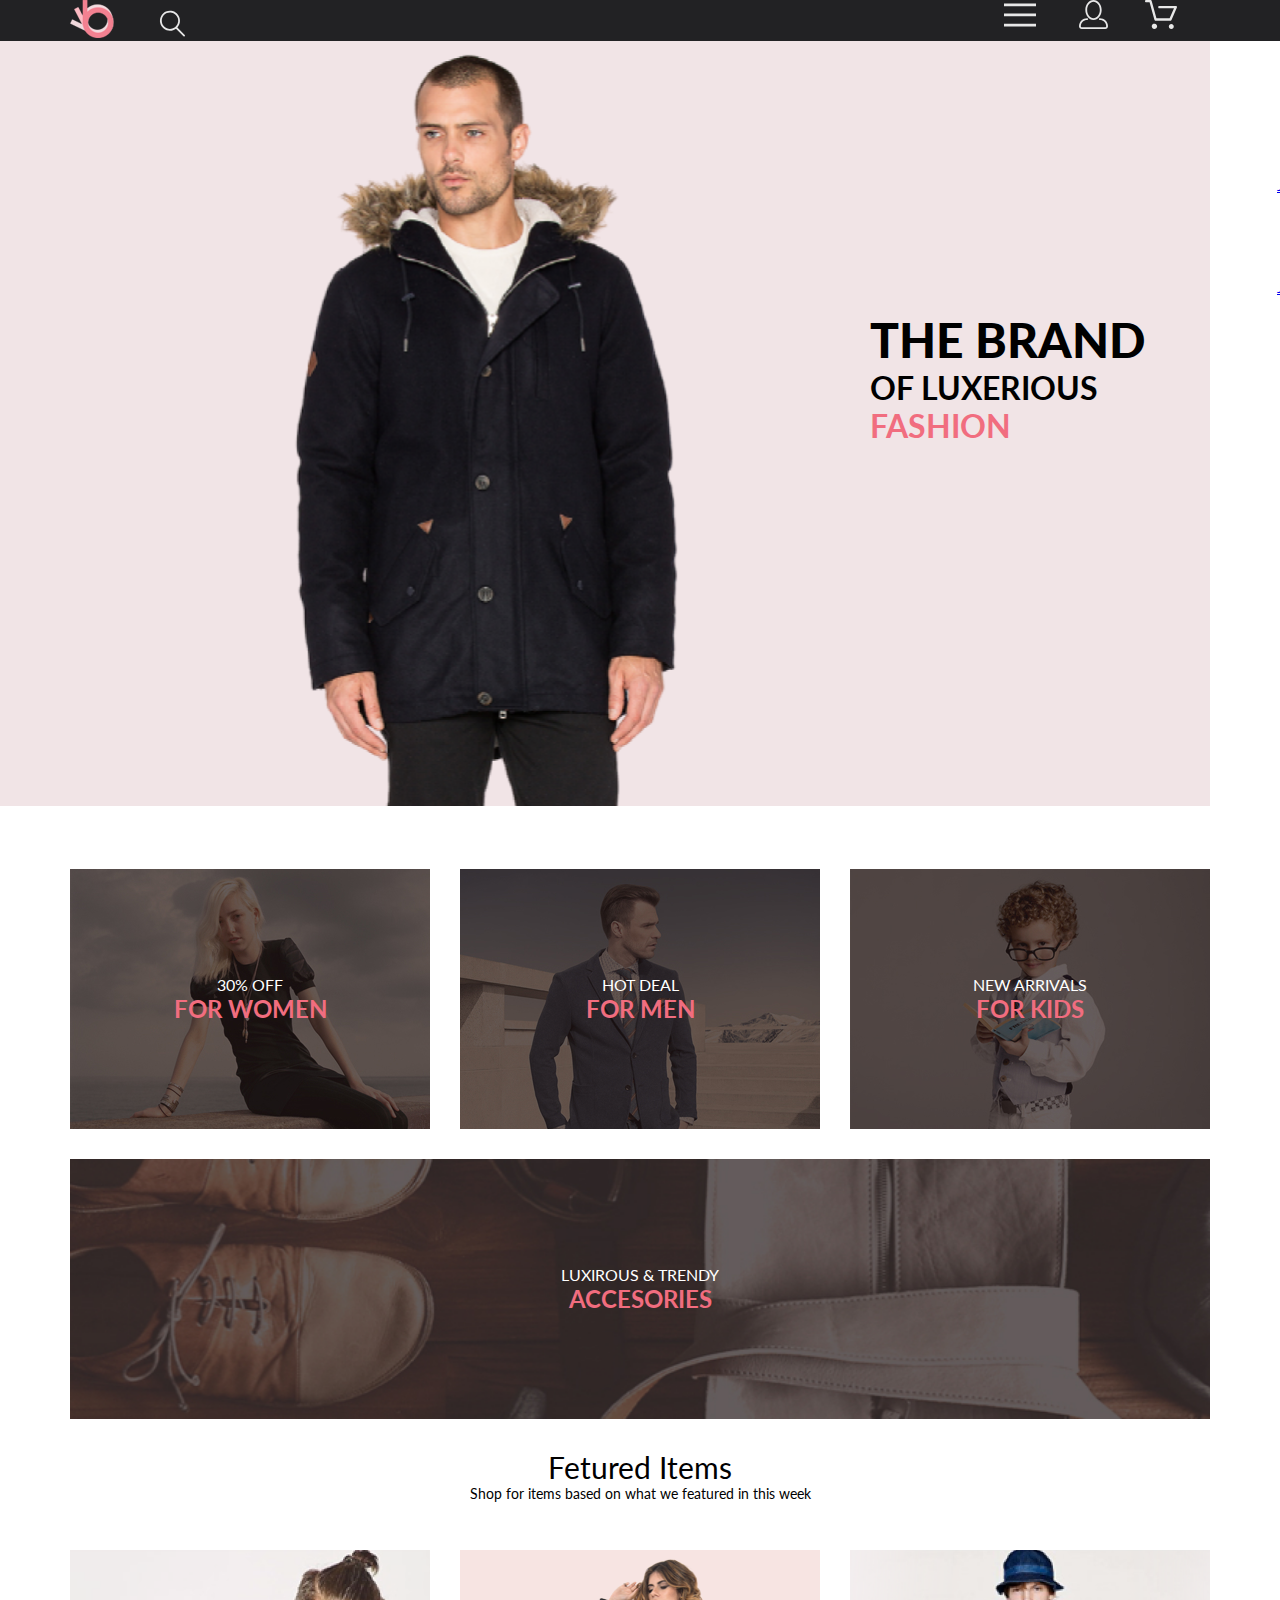
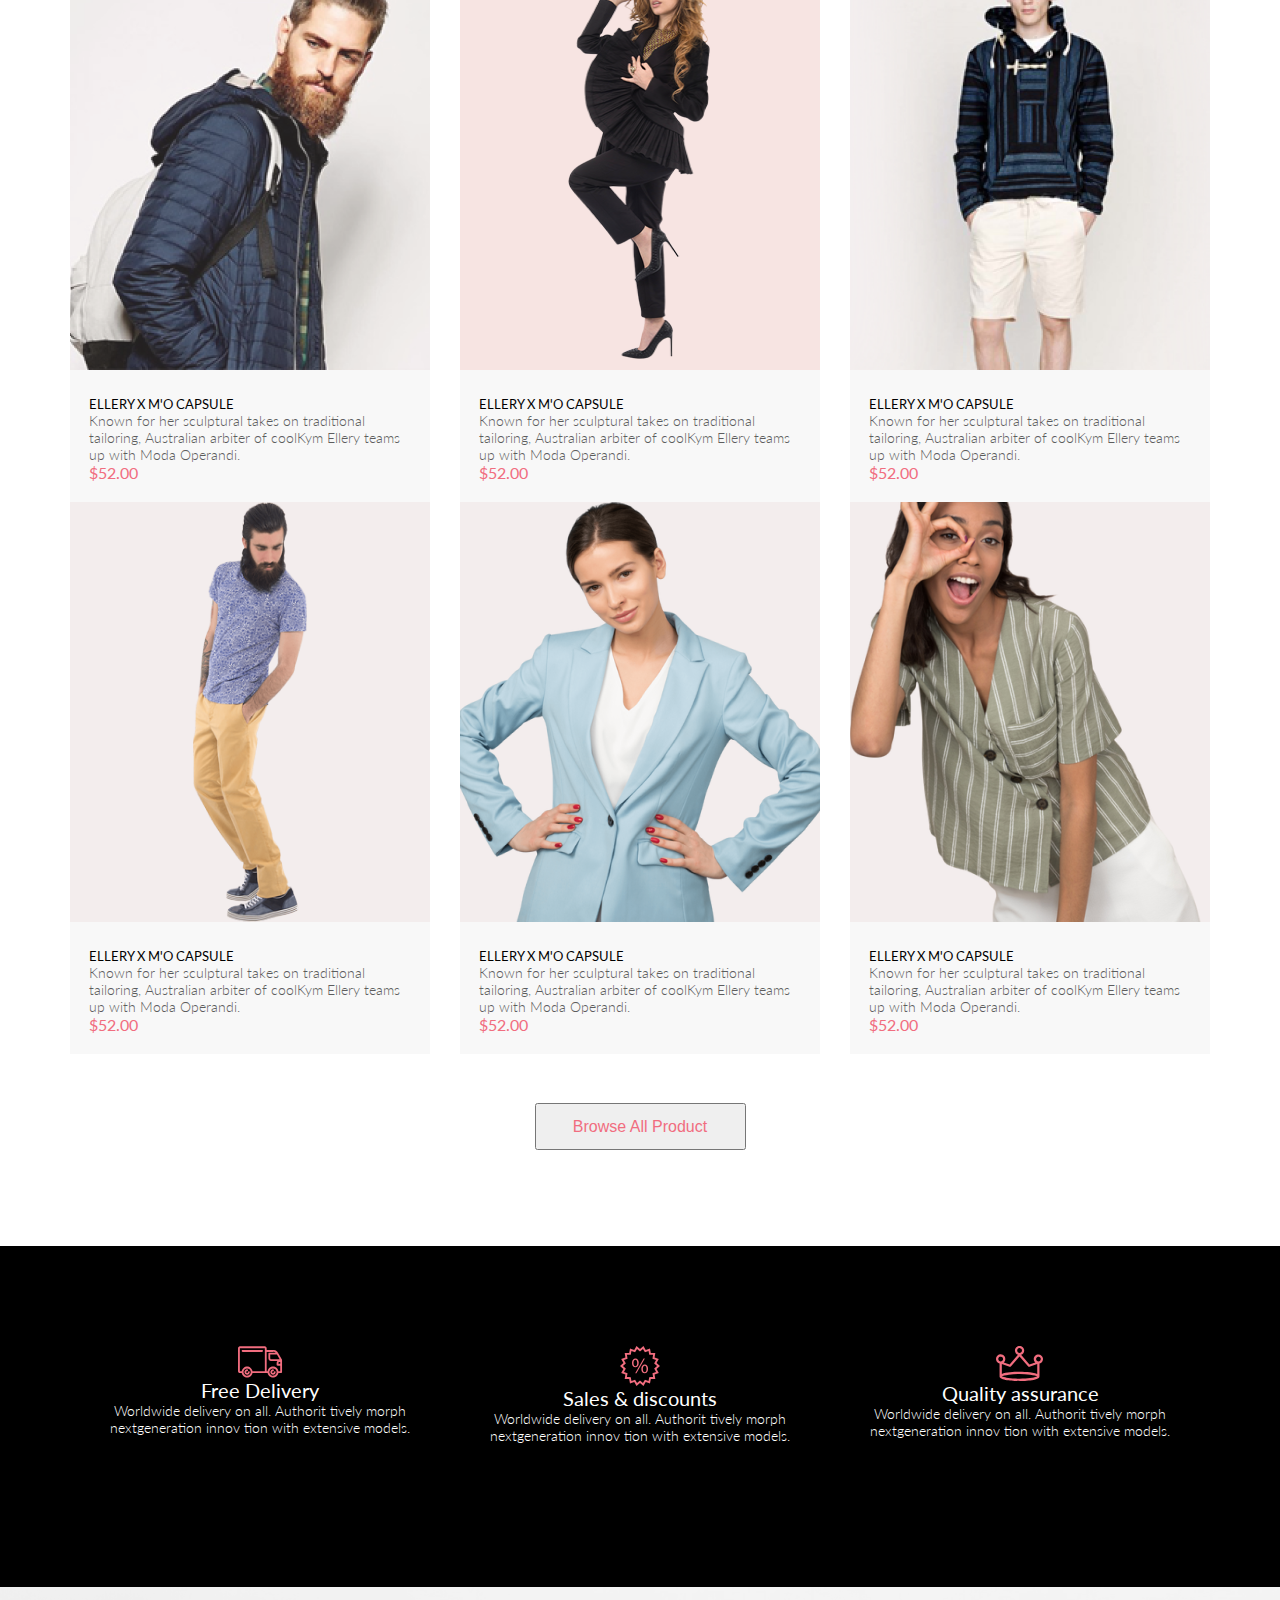
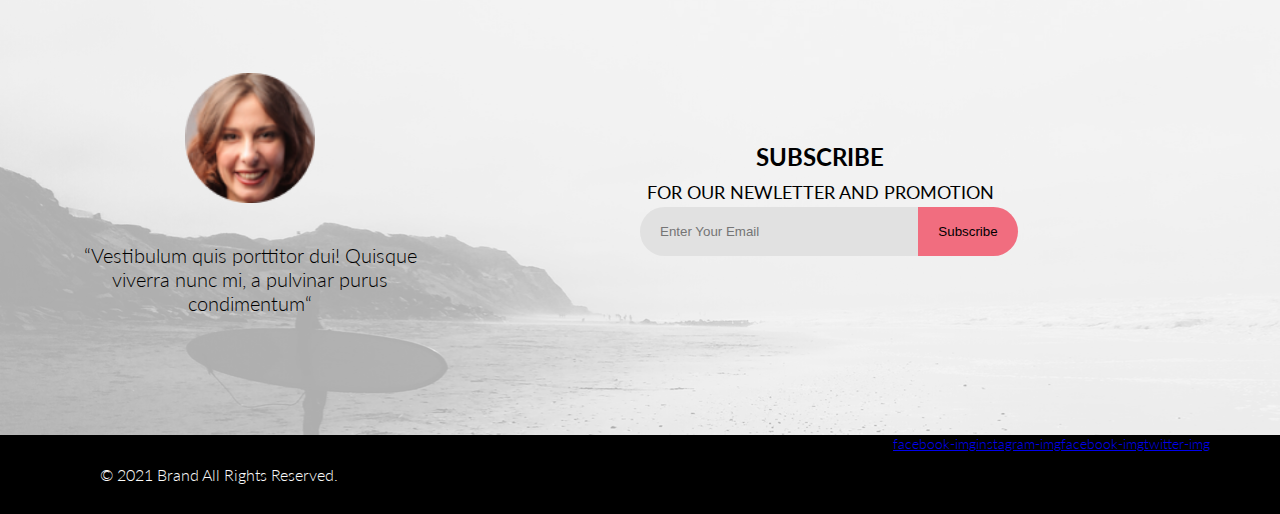
<file: index.html>
<!DOCTYPE html>
<html lang="en">

<head>
    <meta charset="UTF-8">
    <meta http-equiv="X-UA-Compatible" content="IE=edge">
    <meta name="viewport" content="width=device-width, initial-scale=1.0">
    <link rel="stylesheet" href="./css/reset.css">
    <link rel="stylesheet" href="./css/style.css">
    <link rel="preconnect" href="https://fonts.gstatic.com">
    <link href="https://fonts.googleapis.com/css2?family=Lato:ital,wght@0,400;0,700;0,900;1,400&display=swap"
        rel="stylesheet">
    <title>Shop</title>
</head>

<body>
    <header class="header">
        <div class="container header_container">
            <div class="">
                <img class="header_logo" src="./img/logo.svg" alt="logo" width="44" height="38">
                <img src="./img/search.svg" alt="search" width="26" height="28">
            </div>
            <div class="bu">
                <button type="button" class="header_button">
                    <img src="./img/butter.svg" alt="burger" width="32" height="28">
                </button>
                <a class="header_link" href="#"><img src="./img/umen.svg" alt="person"></a>
                <a class="header_link" href="#"><img src="./img/backet.svg" alt="cart"></a>
            </div>
        </div>
        <nav class="header_navigation">
            <h2 class="header_title">menu</h2>
            <ul class="header_navigation-list">
                <li class="header_navigation-item">
                    <a class="header_sub-title" href="#">man</a>
                    <ul class="header_sub-navigation-list">
                        <li><a href="#" class="header_sub-navigation-link">Accessories</a></li>
                        <li><a href="#" class="header_sub-navigation-link">Bags</a></li>
                        <li><a href="#" class="header_sub-navigation-link">Denim</a></li>
                        <li><a href="#" class="header_sub-navigation-link">T-Shirts</a></li>
                    </ul>
                </li>
                <li>
                    <a href="#">woman</a>
                    <ul>
                        <li><a href="#" class="header_sub-navigation-link">Accessories</a></li>
                        <li><a href="#" class="header_sub-navigation-link">Jackets & Coats</a></li>
                        <li><a href="#" class="header_sub-navigation-link">Polos</a></li>
                        <li><a href="#" class="header_sub-navigation-link">T-Shirts</a></li>
                        <li><a href="#" class="header_sub-navigation-link">Shirts</a></li>
                    </ul>
                </li>
                <li>
                    <a href="#">kids</a>
                    <ul>
                        <li><a href="#" class="header_sub-navigation-link">Accessories</a></li>
                        <li><a href="#" class="header_sub-navigation-link">Jackets & Coats</a></li>
                        <li><a href="#" class="header_sub-navigation-link">Polos</a></li>
                        <li><a href="#" class="header_sub-navigation-link">T-Shirts</a></li>
                        <li><a href="#" class="header_sub-navigation-link">Shirts</a></li>
                        <li><a href="#" class="header_sub-navigation-link">Bags</a></li>
                    </ul>
                </li>
            </ul>
        </nav>
    </header>



    <main>
        <section class="back_brand">
            <div class="container">
                <div class="brand">
                    <img class="brand_img" src="./img/brand_man.png" alt="" width="800" height="765">
                    <div class="brand_title-container">
                        <h1 class="brand_title">the brand <span class="brandsub-title">of luxerious <span
                                    class="brand_title_pink"> fashion </span> </span> </h1>
                    </div>

                </div>
            </div>

        </section>

        <section class="promotions container">
            <h2 class="visually-hidden">promotions</h2>
            <ul class="pomotions_list">
                <li class="promotions_card promotions_card-women">
                    <div class="promotion_content">
                        <h3 class="promotions_title">30% off</h3>
                        <p class="promotions_text">for women</p>
                    </div>
                </li>
                <li class="promotions_card promotions_card-men">
                    <div class="promotion_content">
                        <h3 class="promotions_title">hot deal</h3>
                        <p class="promotions_text">for men</p>
                    </div>
                </li>
                <li class="promotions_card promotions_card-kids">
                    <div class="promotion_content">
                        <h3 class="promotions_title">new arrivals</h3>
                        <p class="promotions_text">for kids</p>
                    </div>
                </li>
                <li class="promotions_card promotions_card-acces">
                    <div class="promotion_content">
                        <h3 class="promotions_title">luxirous & trendy</h3>
                        <p class="promotions_text">accesories</p>
                    </div>
                </li>
            </ul>
        </section>
        <section class="products container">
            <h2 class="products__tittle">Fetured Items</h2>
            <p class="products__text">Shop for items based on what we featured in this week</p>
            <ul class="products___list">
                <li class="products__item product">

                    <div class="product_img_wrap">
                        <img class="product_img" src="./img/future1.png" alt="man_img" width="360" height="420">
                        <div class="product_img_wrap_black">
                        </div>
                    </div>
                    <div class="product__cart">
                        <h3 class="product_header">ellery x m'o capsule</h3>
                        <p class="product_describtion">Known for her sculptural takes on traditional tailoring,
                            Australian
                            arbiter of coolKym Ellery teams up with Moda Operandi.</p>
                        <p class="product_cost">$52.00</p>
                        <button type="button" class="product_button">Add to Cart</button>
                    </div>

                </li>
                <li class="products__item product">

                    <div class="product_img_wrap">
                        <img class="product_img" src="./img/future2.png" alt="man_img" width="360" height="420">
                        <div class="product_img_wrap_black">
                        </div>
                    </div>
                    <div class="product__cart">
                        <h3 class="product_header">ellery x m'o capsule</h3>
                        <p class="product_describtion">Known for her sculptural takes on traditional tailoring,
                            Australian
                            arbiter of coolKym Ellery teams up with Moda Operandi.</p>
                        <p class="product_cost">$52.00</p>
                        <button type="button" class="product_button">Add to Cart</button>
                    </div>
                </li>
                <li class="products__item product">
                    <div class="product_img_wrap">
                        <img class="product_img" src="./img/future3.png" alt="man_img" width="360" height="420">
                        <div class="product_img_wrap_black">
                        </div>
                    </div>
                    <div class="product__cart">
                        <h3 class="product_header">ellery x m'o capsule</h3>
                        <p class="product_describtion">Known for her sculptural takes on traditional tailoring,
                            Australian
                            arbiter of coolKym Ellery teams up with Moda Operandi.</p>
                        <p class="product_cost">$52.00</p>
                        <button type="button" class="product_button">Add to Cart</button>
                    </div>
                </li>
                <li class="products__item product">
                    <div class="product_img_wrap">
                        <img class="product_img" src="./img/future4.png" alt="man_img" width="360" height="420">
                        <div class="product_img_wrap_black">
                        </div>
                    </div>

                    <div class="product__cart">
                        <h3 class="product_header">ellery x m'o capsule</h3>
                        <p class="product_describtion">Known for her sculptural takes on traditional tailoring,
                            Australian
                            arbiter of coolKym Ellery teams up with Moda Operandi.</p>
                        <p class="product_cost">$52.00</p>
                        <button type="button" class="product_button">Add to Cart</button>
                    </div>
                </li>
                <li class="products__item product">
                    <div class="product_img_wrap">
                        <img class="product_img" src="./img/future5.png" alt="man_img" width="360" height="420">
                        <div class="product_img_wrap_black">
                        </div>
                    </div>

                    <div class="product__cart">
                        <h3 class="product_header">ellery x m'o capsule</h3>
                        <p class="product_describtion">Known for her sculptural takes on traditional tailoring,
                            Australian
                            arbiter of coolKym Ellery teams up with Moda Operandi.</p>
                        <p class="product_cost">$52.00</p>
                        <button type="button" class="product_button">Add to Cart</button>
                    </div>
                </li>
                <li class="products__item product">
                    <div class="product_img_wrap">
                        <img class="product_img" src="./img/future6.png" alt="man_img" width="360" height="420">
                        <div class="product_img_wrap_black">
                        </div>
                    </div>

                    <div class="product__cart">
                        <h3 class="product_header">ellery x m'o capsule</h3>
                        <p class="product_describtion">Known for her sculptural takes on traditional tailoring,
                            Australian
                            arbiter of coolKym Ellery teams up with Moda Operandi.</p>
                        <p class="product_cost">$52.00</p>

                    </div>

                    <button type="button" class="product_button">Add to Cart</button>



                </li>
            </ul>
            <div class="products_button_wrapper">
                <button type="button" class="products__button">Browse All Product</button>
            </div>
        </section>
        <section class="features">
            <div class="features__content container">
                <ul class="features__list">
                    <li class="features__item">
                        <img class="features_img" src="./img/foot_car.svg" alt="car" width="45" height="32">
                        <h3 class="features__tittle">Free Delivery</h3>
                        <p class="features__text">Worldwide delivery on all. Authorit tively morph nextgeneration innov
                            tion with
                            extensive models.</p>
                    </li>
                    <li class="features__item">
                        <img class="features_img" src="./img/foot_star.svg" alt="star">
                        <h3 class="features__tittle">Sales & discounts</h3>
                        <p class="features__text">Worldwide delivery on all. Authorit tively morph nextgeneration innov
                            tion with
                            extensive models.</p>
                    </li>
                    <li class="features__item">
                        <img class="features_img" src="./img/foot_kor.svg" alt="cor">
                        <h3 class="features__tittle">Quality assurance</h3>
                        <p class="features__text">Worldwide delivery on all. Authorit tively morph nextgeneration innov
                            tion with
                            extensive models.</p>
                    </li>
                </ul>
            </div>
        </section>
    </main>
    <footer class="footer__back">
        <div class="footer__top">
            <div class="footer__top_blocks container">
                <div class="footer__top__left">
                    <img class="footer__img" src="./img/foot_girl.png" alt="girl" width="130" height="130">
                    <p class="footer__left_text">“Vestibulum quis porttitor dui! Quisque viverra nunc mi, a pulvinar
                        purus condimentum“</p>
                </div>
                <div class="footer__top_right">
                    <h2 class="footer__top_right_tittle">subscribe</h2>
                    <p class="footer__top_right_text"> for our newletter and promotion</p>

                    <div>
                        <form class="footer_form" action="#">
                            <input class="footer_in_form" type="name" placeholder="Enter Your Email">
                            <button class="footer_button" type="submit">Subscribe</button>
                        </form>
                    </div>

                </div>

            </div>

        </div>
        <div class="footer_bottom">
            <div class="footer_bottom_box container">
                <p class="footer_bottom_text">&copy; 2021 Brand All Rights Reserved.</p>
                <ul class="footer_bottom__list">
                    <li><a href="#">facebook-img</a></li>
                    <li><a href="#">instagram-img</a></li>
                    <li><a href="#">facebook-img</a></li>
                    <li><a href="#">twitter-img</a></li>
                </ul>
            </div>

        </div>

    </footer>
</body>

</html>
</file>
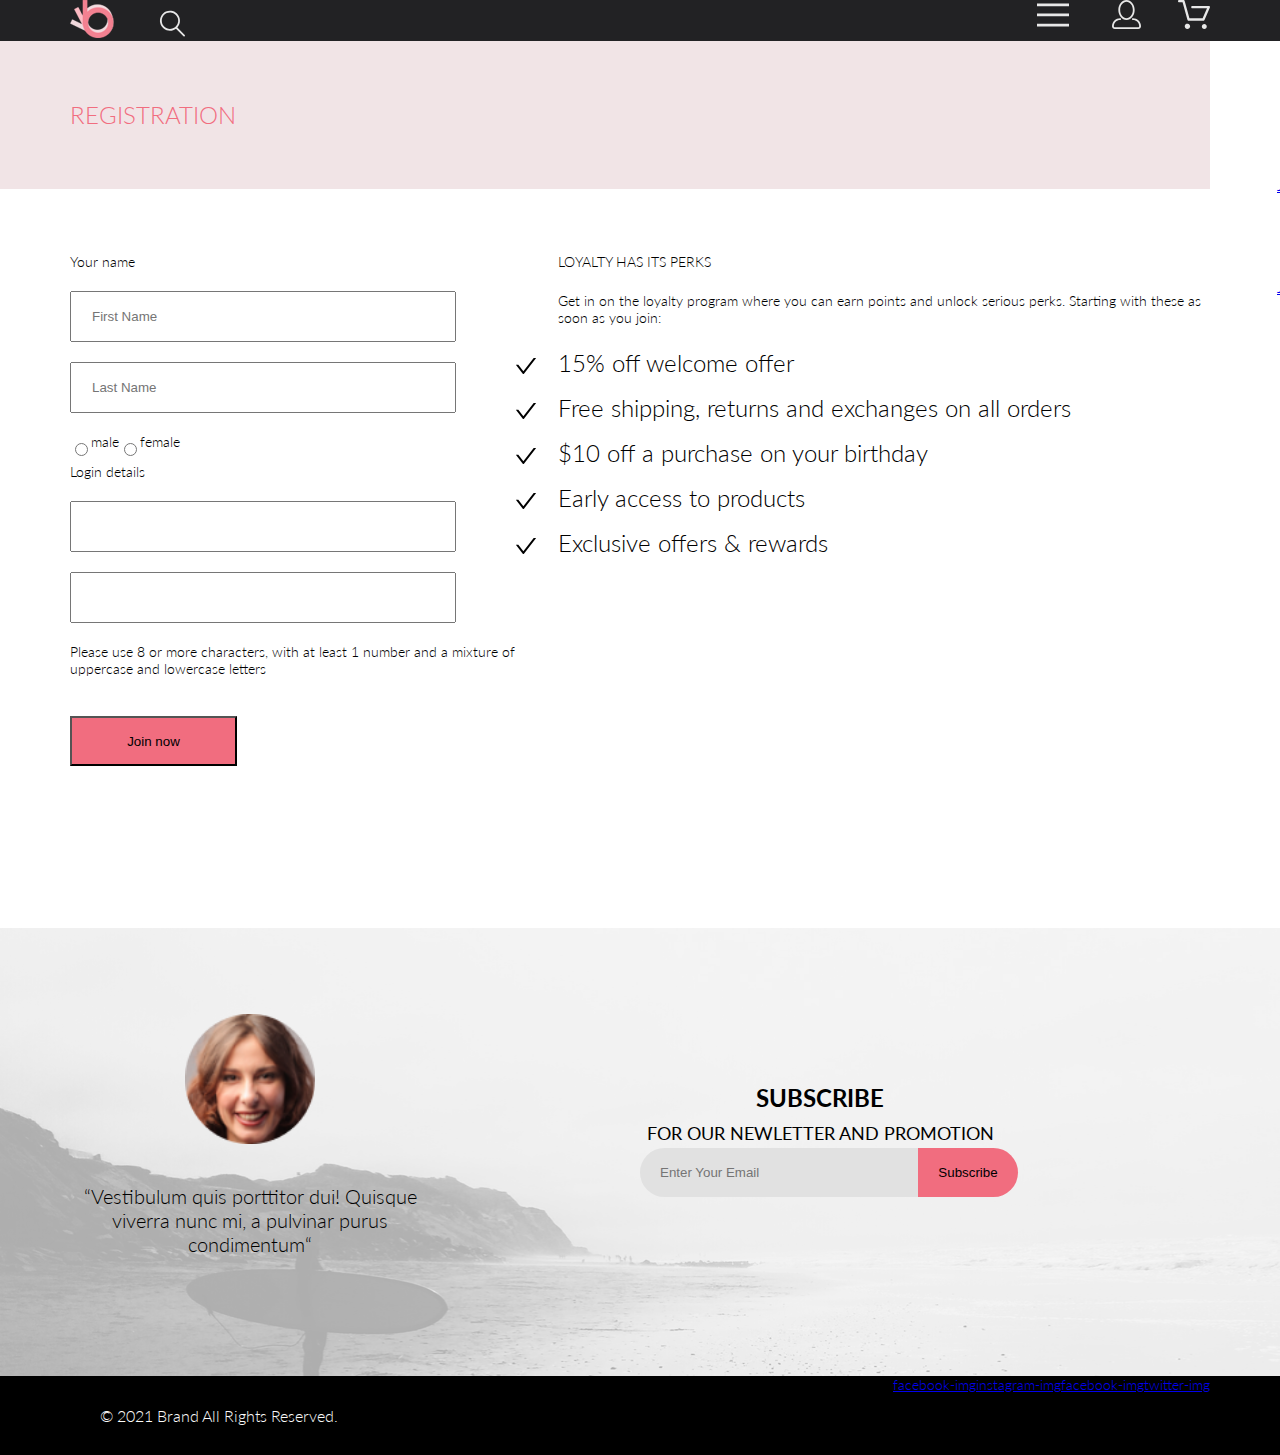
<file: registration.html>
<!DOCTYPE html>
<html lang="en">

<head>
    <meta charset="UTF-8">
    <meta http-equiv="X-UA-Compatible" content="IE=edge">
    <meta name="viewport" content="width=device-width, initial-scale=1.0">
    <link rel="stylesheet" href="./css/reset.css">
    <link rel="stylesheet" href="./css/style.css">
    <link rel="preconnect" href="https://fonts.gstatic.com">
    <link href="https://fonts.googleapis.com/css2?family=Lato:ital,wght@0,400;0,700;0,900;1,400&display=swap"
        rel="stylesheet">
    <title>Shop</title>
</head>

<body>
    <header class="header">
        <div class="container header_container">
            <div class="">
                <img class="header_logo" src="./img/logo.svg" alt="logo" width="44" height="38">
                <img src="./img/search.svg" alt="search" width="26" height="28">
            </div>
            <div class="bu">
                <button class="header_button" type="button">
                    <img src="./img/butter.svg" alt="burger" width="32" height="28">
                </button>
                <a class="header_link" href="#"><img src="./img/umen.svg" alt="person"></a>
                <a href="#"><img src="./img/backet.svg" alt="cart"></a>
            </div>
        </div>
        <nav class="header_navigation">
            <h2 class="header_title">menu</h2>
            <ul class="header_navigation-list">
                <li class="header_navigation-item">
                    <a class="header_sub-title" href="#">man</a>
                    <ul class="header_sub-navigation-list">
                        <li><a href="#" class="header_sub-navigation-link">Accessories</a></li>
                        <li><a href="#" class="header_sub-navigation-link">Bags</a></li>
                        <li><a href="#" class="header_sub-navigation-link">Denim</a></li>
                        <li><a href="#" class="header_sub-navigation-link">T-Shirts</a></li>
                    </ul>
                </li>
                <li>
                    <a href="#">woman</a>
                    <ul>
                        <li><a href="#" class="header_sub-navigation-link">Accessories</a></li>
                        <li><a href="#" class="header_sub-navigation-link">Jackets & Coats</a></li>
                        <li><a href="#" class="header_sub-navigation-link">Polos</a></li>
                        <li><a href="#" class="header_sub-navigation-link">T-Shirts</a></li>
                        <li><a href="#" class="header_sub-navigation-link">Shirts</a></li>
                    </ul>
                </li>
                <li>
                    <a href="#">kids</a>
                    <ul>
                        <li><a href="#" class="header_sub-navigation-link">Accessories</a></li>
                        <li><a href="#" class="header_sub-navigation-link">Jackets & Coats</a></li>
                        <li><a href="#" class="header_sub-navigation-link">Polos</a></li>
                        <li><a href="#" class="header_sub-navigation-link">T-Shirts</a></li>
                        <li><a href="#" class="header_sub-navigation-link">Shirts</a></li>
                        <li><a href="#" class="header_sub-navigation-link">Bags</a></li>
                    </ul>
                </li>
            </ul>
        </nav>
    </header>



    <main>
        <section class="back_brand_registr">
            <div class="container">
                <h2 class="lable">registration</h2>
            </div>
        </section>

        <section class="data container">
            <div class="data_input_forms">
                <form action="#">
                    <fieldset>
                        <legend>Your name</legend>
                        <div>
                            <label for="name"></label>
                            <input class="data_in_form" type="name" placeholder="First Name">
                        </div>
                        <div>
                            <label for="name"></label>
                            <input class="data_in_form" type="name" placeholder="Last Name">
                        </div>
                    </fieldset>
                    <div class="data_radio">
                        <input type="radio" name="gender" value="male"> male <br>
                        <input type="radio" name="gender" value="female"> female <br>
                    </div>
                    <fieldset>
                        <legend>Login details</legend>
                        <div>
                            <label for="name"></label>
                            <input class="data_in_form" type="name">
                        </div>

                        <div>
                            <label for="name"></label>
                            <input class="data_in_form" type="name">
                        </div>
                    </fieldset>

                    <p class="data_text">Please use 8 or more characters, with at least 1 number and a mixture of
                        uppercase and lowercase
                        letters</p>

                    <button class="data_button" type="submit">Join now</button>
                </form>

            </div>
            <div class="data_advantages">
                <h2 class="data_advantages_lable dist22">LOYALTY HAS ITS PERKS</h2>
                <p class="data_advantages_text dist22">Get in on the loyalty program where you can earn points and
                    unlock
                    serious perks.
                    Starting with these as soon as you join:</p>
                <ul class="data_advantages_list">
                    <li class="data_advantages_item">
                        <p>15% off welcome offer
                        </p>
                    </li>
                    <li class="data_advantages_item">
                        <p>Free shipping, returns and exchanges on all orders
                        </p>
                    </li>
                    <li class="data_advantages_item">
                        <p>$10 off a purchase on your birthday
                        </p>
                    </li>
                    <li class="data_advantages_item">
                        <p>Early access to products</p>
                    </li>
                    <li class="data_advantages_item">
                        <p>Exclusive offers & rewards</p>
                    </li>
                </ul>
            </div>

        </section>

    </main>
    <footer class="footer__back">
        <div class="footer__top">
            <div class="footer__top_blocks container">
                <div class="footer__top__left">
                    <img class="footer__img" src="./img/foot_girl.png" alt="girl" width="130" height="130">
                    <p class="footer__left_text">“Vestibulum quis porttitor dui! Quisque viverra nunc mi, a pulvinar
                        purus condimentum“</p>
                </div>
                <div class="footer__top_right">
                    <h2 class="footer__top_right_tittle">subscribe</h2>
                    <p class="footer__top_right_text"> for our newletter and promotion</p>

                    <div>
                        <form class="footer_form" action="#">
                            <input class="footer_in_form" type="name" placeholder="Enter Your Email">
                            <button class="footer_button" type="submit">Subscribe</button>
                        </form>
                    </div>

                </div>

            </div>

        </div>
        <div class="footer_bottom">
            <div class="footer_bottom_box container">
                <p class="footer_bottom_text">&copy; 2021 Brand All Rights Reserved.</p>
                <ul class="footer_bottom__list">
                    <li><a href="#">facebook-img</a></li>
                    <li><a href="#">instagram-img</a></li>
                    <li><a href="#">facebook-img</a></li>
                    <li><a href="#">twitter-img</a></li>
                </ul>
            </div>

        </div>

    </footer>
</body>

</html>
</file>
<file: css/style.css>
:root{
    --black-color: #222224;
    --pink: #F1E4E6;
    --dark_pink: #F16D7F;
    --gray: #F8F8F8;


}

body {
    font-family: Lato;
    font-style: normal;
    font-weight: 300;
    font-size: 14px;
    line-height: 17px;
}

.container{
    width: 1140px;
    margin: 0 auto;
}

.header{
    background-color: var(--black-color);
    position: relative;
}
.header_navigation{
    display: none;
    position: absolute;   
    text-align: center;
   
    height: 765px;
    background-color: rgb(255, 255, 255);
    width: 232px;
    left: 50%;
    transform: translate(570px, 0px);
}

.header_button:hover, .header_button:focus,
.header_link:hover, .header_link:focus
{
    opacity: 0.5;
}

.header:hover .header_navigation{
    display: inline;
}


.header_container{
    display: flex;
    justify-content: space-between;
}
.header_logo{
    margin: 0 41px 0 0;
}
.header_button{
    background: transparent;
    border: none;
    margin: 0 33px 0 0;
}
.header_link{
    margin: 0 33px 0 0;
}
.header_title{

}

.back_brand{
    background-color: var(--pink);
}
.brand{
    /*    */
    max-width: 1600px;

    display: flex;
    margin: 0 0 63px 0;
}
.brand_img{
    background-color: var(--pink);
}
.brand_title-container{
    background-color: var(--pink);
    flex-grow: 1;
    padding:  0 0 92px 0;
    display: flex;
    align-items: center;
}
.brand_title{
    font-size: 48px;
    font-weight: 900;
    line-height: 58px;
    width: 377;
    text-transform: uppercase;
}
.brandsub-title{
    font-size: 32px;
    font-weight: 700;
    line-height: 38px;
    display: block;
}
.brand_title_pink{
    color:var(--dark_pink);
    ;
}

.visually-hidden {
    position: absolute;
    width: 1px;
    height: 1px;
    margin: -1px;
    padding: 0;
    overflow: hidden;
    border: 0;
    clip: rect(0 0 0 0)
  }
  .pomotions_list{
      display: flex;
      justify-content: space-between;
      flex-wrap: wrap;
  }
.promotions_card{
    width: 360px;
    min-height: 260px;
    /*
    
    */
    display: flex;
    align-items: center;
    justify-content: center;
    margin: 0 0 30px 0;

    text-transform: uppercase;
    text-align: center;
    
}

.promotions_title{
    font-size: 16px;
    font-weight: 400;
    line-height: 19px;
    color: white;
}
.promotions_text{
    font-size: 24px;
    font-weight: 700;
    line-height: 29px;
    color:var(--dark_pink);
    
/*

*/  
}

.promotions_card-women{
    background-image: url("../img/pr_wo.jpg");
    background-size: cover;
}
.promotions_card-men{
    background-image: url("../img/pr_me.jpg");
    background-size: cover;
}
.promotions_card-kids{
    background-image: url("../img/pr_ki.jpg");
    background-size: cover;
}
.promotions_card-acces{
    background-image: url("../img/pr_acc.jpg");
    background-size: cover;
    width: 100%;
}

.products__tittle{
    font-size: 30px;
    font-weight: 400;
    line-height: 36px;
    text-align: center;
}
.products__text{
        font-size: 14px;
        font-weight: 400;
        line-height: 17px;
        text-align: center;
        
}

.products___list{
    margin-top: 48px;
    display: flex;
    flex-wrap: wrap;
    justify-content: space-between;
}

.product_img{
    display: block;
}

.products__item{
    width: 360px;
}

.product__cart{
    background-color: var(--gray);
    padding: 26px 29px 20px 19px;
}

.product_header{
    font-size: 13px;
    font-weight: 400;
    line-height: 16px;
    text-align: left;
    color: #000000;
    text-transform: uppercase;
}
.product_describtion{
    font-size: 14px;
    font-weight: 300;
    line-height: 17px;
    text-align: left;
    color: #5D5D5D;
}

.product_cost{
    font-size: 16px;
    font-weight: 400;
    line-height: 19px;
    text-align: left;
    color:var(--dark_pink);
}

.products_button_wrapper{
    display: flex;
    align-items: center;
    justify-content: center;
}

.products__button{
    margin-top: 49px;
    margin-bottom: 96px;
    width: 211px;
    height: 47px;
    font-size: 16px;
    font-weight: 400;
    line-height: 19px;
    text-align: center;
    color:var(--dark_pink);
}

.products__button:hover {
    color:white;
    background-color: var(--dark_pink);
}

.features{
    height: 341px;
    background-color: black;
}

.features__list{
    display: flex;
}
.features_img{
    display: block;
    margin: 100px auto 0px auto;
}

.features__tittle{
    font-size: 20px;
    font-weight: 400;
    line-height: 24px;
    text-align: center;
    color: white;
}

.features__text{
    font-size: 14px;
    font-weight: 300;
    line-height: 17px;
    text-align: center;
    color: white;
}


.footer__back{ 
    background-size: cover;
}

.footer__top{
    background-image: url("../img/back_foot.png");
    height: 448px;
}

.footer__top_blocks{
    display: flex;
}

.footer__top__left{
    width: 360px;
}

.footer__img{
    margin: 86px auto 40px auto;
    display: block;
}

.footer__left_text{
    font-size: 20px;
    line-height: 24px;
    text-align: center;
}

.footer__top_right{
    width: 560px;
    text-align: center;
    text-align: center;
    margin: 150px auto;
}
.footer__top_right_tittle{
    font-size: 24px;
    font-weight: 700;
    line-height: 40px;
    font-weight: bold;
    text-transform: uppercase;
    }
.footer__top_right_text{
    font-size: 18px;
    font-weight: 400;
    line-height: 30px;
    text-transform: uppercase;
}


.footer_bottom{
    height: 79px;
    background-color: black;
}

.footer_bottom_box{
    display: flex;
    justify-content: space-between;
}

.footer_bottom_text{
    font-size: 16px;
    line-height: 19px;
    color: #FBFBFB; 
    margin: 30px; 
}

.footer_bottom__list{
    display: flex;
}


.back_brand_registr{
    height: 148px;
    background-color: var(--pink);
    margin-bottom: 64px;
}


.lable{
    padding-top: 59px;
    font-size: 24px;
    line-height: 29px;
    color: var(--dark_pink);
    text-transform: uppercase;
}

.data{
    display: flex;
    height: 675px;;
}

.data_input_forms{
    width: 490px;
    display: inline;
}

legend{
    margin-bottom: 21px;
}


.data_in_form{
    width: 360px;
    height: 45px;
    margin-bottom: 20px;
    padding-left: 20px;
}

.data_radio{
    display: flex;
    height: 30px;
}


.data_text{
    margin-bottom: 39px;
}

.data_button{
    width: 167px;
    height: 50px;
    background-color:#F16D7F;
}



.dist22{
    margin-bottom: 22px;
}

.data_advantages_list{
    font-weight: 300;
    font-size: 24px;
    line-height: 29px;  
}




.data_advantages_lable{
    
}


.data_advantages_text{
    width: 652px;
}

.data_advantages_item{
    margin-bottom: 16px;
    position: relative;
}

.data_advantages_item::before{
    content: '';
    position: absolute;
    width: 20px;
    height: 16px;
    background: rgb(255, 255, 255);
    top: 10px;
    left: -42px;
    background-image: url(../img/bird.svg);
    background-size: 20px 16px;
    /*
    
    */
    
}

.footer_form{
    display: flex;
    margin-left: 100px;
    height: 49px;
}
.footer_in_form{
    padding-left: 20px;
    width: 256px;
    border-radius: 25px 0px 0px 25px;
    background-color:#E1E1E1;
    border: rgb(250, 250, 250);
}

.footer_button{
    width: 100px;
    border-radius: 0px 25px 25px 0px;
    background-color: var(--dark_pink);
    border: rgb(250, 250, 250); 
}

/* 19.04.21


*/
.product {
    position: relative;
}

.product:hover .product_button{
    display: inline;
}

.product_button{
    display: none;
    background: none;
    width: 148px; 
    height: 43px;

    position: absolute;  
    top: 210px;
    left: 180px;
    z-index: 2;
    transform: translate(-50%, 50%);

    color: rgb(250, 250, 250);
    border-color: rgb(250, 250, 250);
}

.product_button::before{
    position: absolute; 
    content: '';
    width: 26px;
    height: 24px;
    top: 6px;
    left: 5px;
    background-image: url(../img/bcket_icon.svg);
}
.addcart {
    display: none;
}

.product:hover .product_img_wrap_black{
    display: inline;
}

.product_img_wrap{
    position: relative;
}

.product_img_wrap_black{
    display: none;
    position: absolute;
    width: 360px;
    height: 420px;
    background-color: #000000;
    opacity: 0.6;
    z-index: 1;
    top: 0px;
    left: 0px;
}
</file>
